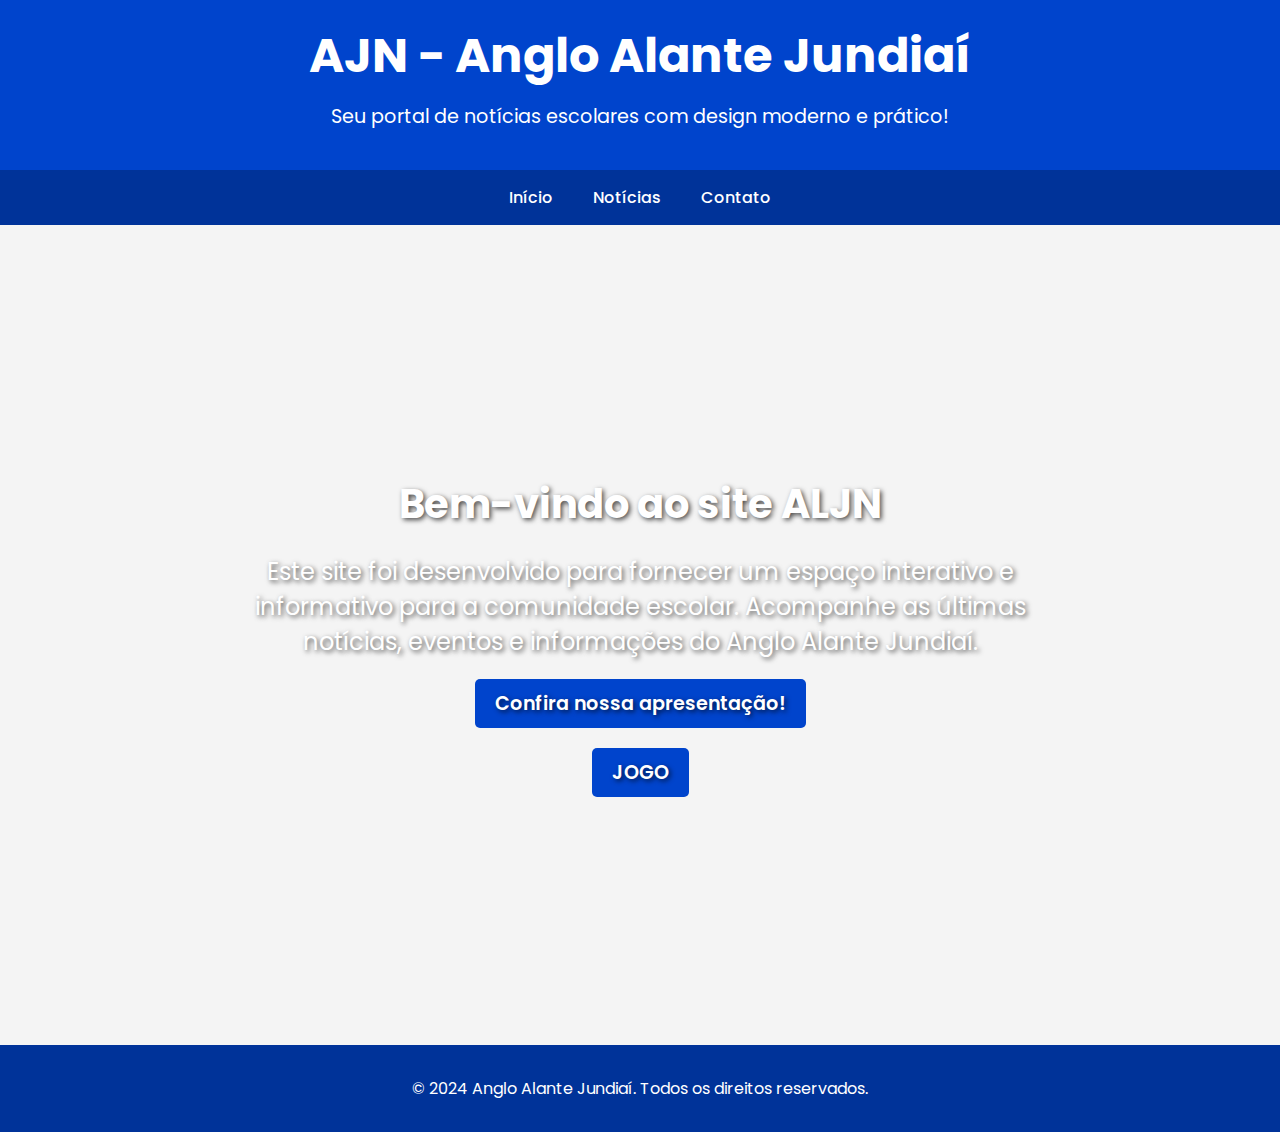
<file: index.html>
<!DOCTYPE html>
<html lang="pt-BR">
<head>
    <meta charset="UTF-8">
    <meta name="viewport" content="width=device-width, initial-scale=1.0">
    <title>AJN - Anglo Alante Jundiaí</title>
    <link rel="stylesheet" href="styles.css">
    <link href="https://fonts.googleapis.com/css2?family=Poppins:wght@300;400;600&display=swap" rel="stylesheet">
    <style>
        body, html {
            margin: 0;
            padding: 0;
            height: 100%;
            font-family: 'Poppins', sans-serif;
            background-color: #f4f4f4;
        }
        header {
            background-color: #0044cc;
            color: white;
            text-align: center;
            padding: 20px 0;
            position: relative;
        }
        header h1 {
            font-size: 3rem;
            margin: 0;
        }
        header p {
            font-size: 1.2rem;
            margin-top: 10px;
        }
        nav {
            background-color: #003399;
            display: flex;
            justify-content: center;
            position: sticky;
            top: 0;
            z-index: 1000;
        }
        nav a {
            color: white;
            text-decoration: none;
            padding: 15px 20px;
            font-size: 1rem;
            font-weight: 500;
            transition: background-color 0.3s, font-size 0.3s;
        }
        nav a:hover {
            background-color: #002266;
            font-size: 1.1rem;
        }
        .hero {
            height: calc(100vh - 80px); /* Ajusta a altura para cobrir toda a tela menos o header e nav */
            display: flex;
            flex-direction: column;
            justify-content: center;
            align-items: center;
            background: url('https://www.abcdacomunicacao.com.br/wp-content/uploads/Anglo-Alante-Oficial-750x375.png') no-repeat center center/cover;
            color: white;
            text-shadow: 2px 2px 5px rgba(0, 0, 0, 0.7);
        }
        .hero h2 {
            font-size: 2.5rem;
            margin: 0;
        }
        .hero p {
            font-size: 1.5rem;
            margin: 20px 0;
            max-width: 800px;
            text-align: center;
        }
        .hero a {
            background-color: #0044cc;
            color: white;
            text-decoration: none;
            padding: 10px 20px;
            font-size: 1.2rem;
            font-weight: 600;
            border-radius: 5px;
            transition: background-color 0.3s;
        }
        .hero a:hover {
            background-color: #003399;
        }
        .jogo-btn {
            background-color: #ff6600; /* Cor laranja */
            margin-top: 20px; /* Espaço entre os botões */
        }
        .jogo-btn:active {
            background-color: #e65c00; /* Cor laranja mais escura ao clicar */
        }
        footer {
            background-color: #003399;
            color: white;
            text-align: center;
            padding: 15px;
            position: relative;
            bottom: 0;
        }
    </style>
</head>
<body>

<header>
    <h1>AJN - Anglo Alante Jundiaí</h1>
    <p>Seu portal de notícias escolares com design moderno e prático!</p>
</header>

<nav>
    <a href="index.html">Início</a>
    <a href="noticias.html">Notícias</a>
    <a href="contato.html">Contato</a>
</nav>

<div class="hero">
    <h2>Bem-vindo ao site ALJN</h2>
    <p>
        Este site foi desenvolvido para fornecer um espaço interativo e informativo para a comunidade escolar. 
        Acompanhe as últimas notícias, eventos e informações do Anglo Alante Jundiaí.
    </p>
    <a href="eletiva.pdf"_blank">Confira nossa apresentação!</a>
    <a href="gamepage.html" class="jogo-btn" target="_blank">JOGO</a> <!-- Novo botão -->
</div>

<footer>
    <p>&copy; 2024 Anglo Alante Jundiaí. Todos os direitos reservados.</p>
</footer>

</body>
</html>
</file>
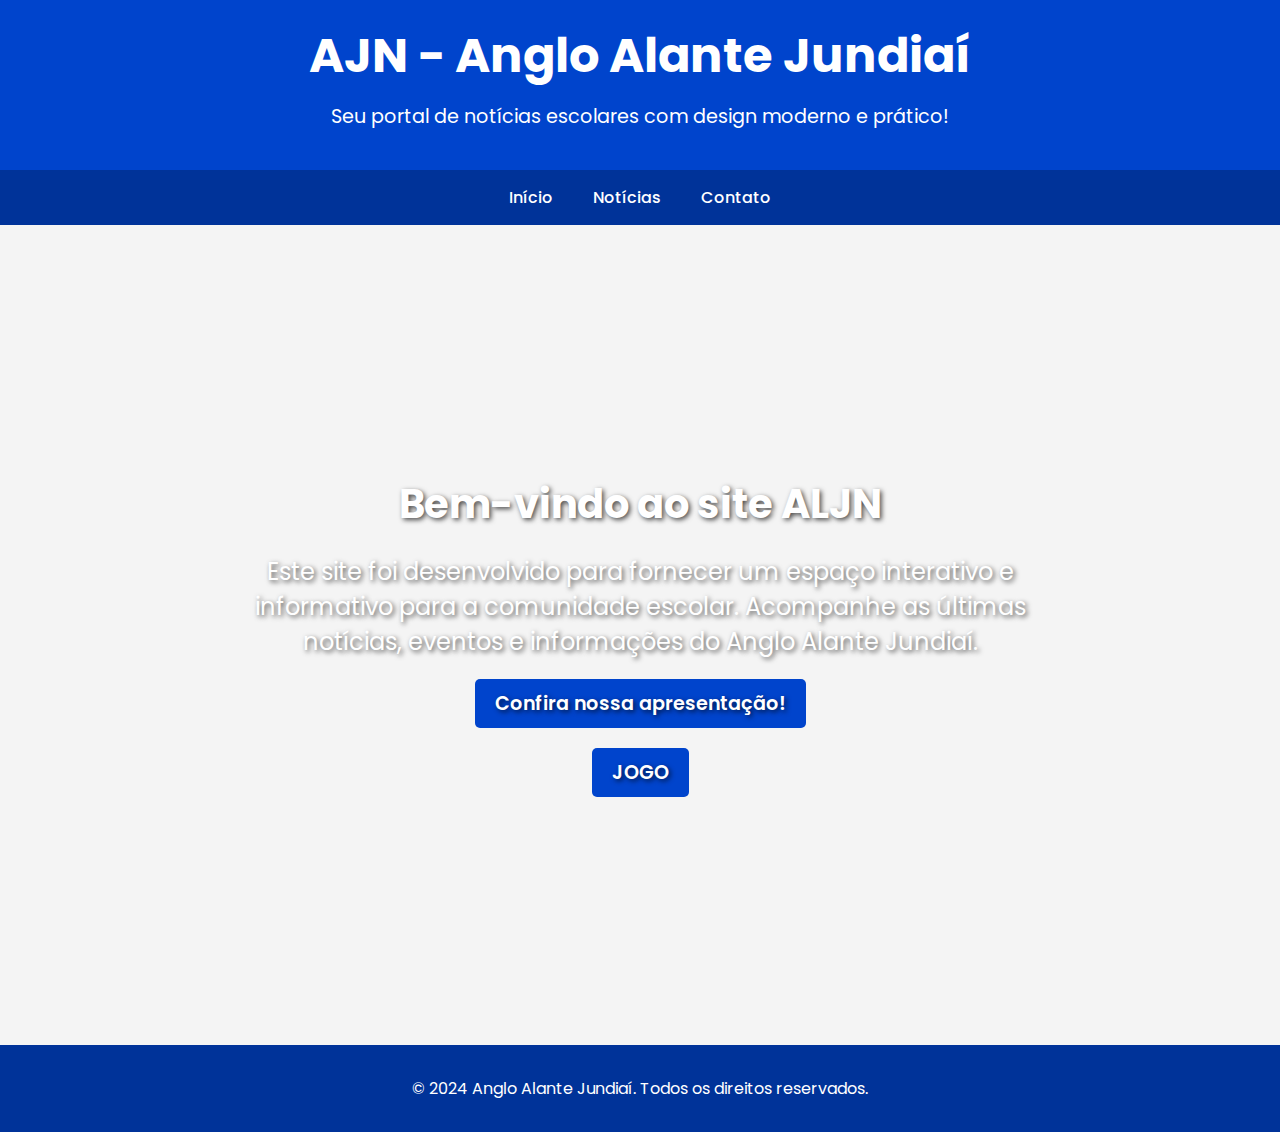
<file: site/index.html>
<!DOCTYPE html>
<html lang="pt-BR">
<head>
    <meta charset="UTF-8">
    <meta name="viewport" content="width=device-width, initial-scale=1.0">
    <title>AJN - Anglo Alante Jundiaí</title>
    <link rel="stylesheet" href="styles.css">
    <link href="https://fonts.googleapis.com/css2?family=Poppins:wght@300;400;600&display=swap" rel="stylesheet">
    <style>
        body, html {
            margin: 0;
            padding: 0;
            height: 100%;
            font-family: 'Poppins', sans-serif;
            background-color: #f4f4f4;
        }
        header {
            background-color: #0044cc;
            color: white;
            text-align: center;
            padding: 20px 0;
            position: relative;
        }
        header h1 {
            font-size: 3rem;
            margin: 0;
        }
        header p {
            font-size: 1.2rem;
            margin-top: 10px;
        }
        nav {
            background-color: #003399;
            display: flex;
            justify-content: center;
            position: sticky;
            top: 0;
            z-index: 1000;
        }
        nav a {
            color: white;
            text-decoration: none;
            padding: 15px 20px;
            font-size: 1rem;
            font-weight: 500;
            transition: background-color 0.3s, font-size 0.3s;
        }
        nav a:hover {
            background-color: #002266;
            font-size: 1.1rem;
        }
        .hero {
            height: calc(100vh - 80px); /* Ajusta a altura para cobrir toda a tela menos o header e nav */
            display: flex;
            flex-direction: column;
            justify-content: center;
            align-items: center;
            background: url('https://www.abcdacomunicacao.com.br/wp-content/uploads/Anglo-Alante-Oficial-750x375.png') no-repeat center center/cover;
            color: white;
            text-shadow: 2px 2px 5px rgba(0, 0, 0, 0.7);
        }
        .hero h2 {
            font-size: 2.5rem;
            margin: 0;
        }
        .hero p {
            font-size: 1.5rem;
            margin: 20px 0;
            max-width: 800px;
            text-align: center;
        }
        .hero a {
            background-color: #0044cc;
            color: white;
            text-decoration: none;
            padding: 10px 20px;
            font-size: 1.2rem;
            font-weight: 600;
            border-radius: 5px;
            transition: background-color 0.3s;
        }
        .hero a:hover {
            background-color: #003399;
        }
        .jogo-btn {
            background-color: #ff6600; /* Cor laranja */
            margin-top: 20px; /* Espaço entre os botões */
        }
        .jogo-btn:active {
            background-color: #e65c00; /* Cor laranja mais escura ao clicar */
        }
        footer {
            background-color: #003399;
            color: white;
            text-align: center;
            padding: 15px;
            position: relative;
            bottom: 0;
        }
    </style>
</head>
<body>

<header>
    <h1>AJN - Anglo Alante Jundiaí</h1>
    <p>Seu portal de notícias escolares com design moderno e prático!</p>
</header>

<nav>
    <a href="index.html">Início</a>
    <a href="noticias.html">Notícias</a>
    <a href="contato.html">Contato</a>
</nav>

<div class="hero">
    <h2>Bem-vindo ao site ALJN</h2>
    <p>
        Este site foi desenvolvido para fornecer um espaço interativo e informativo para a comunidade escolar. 
        Acompanhe as últimas notícias, eventos e informações do Anglo Alante Jundiaí.
    </p>
    <a href="https://example.com/presentation" target="_blank">Confira nossa apresentação!</a>
    <a href="gamepage.html" class="jogo-btn" target="_blank">JOGO</a> <!-- Novo botão -->
</div>

<footer>
    <p>&copy; 2024 Anglo Alante Jundiaí. Todos os direitos reservados.</p>
</footer>

</body>
</html>
</file>
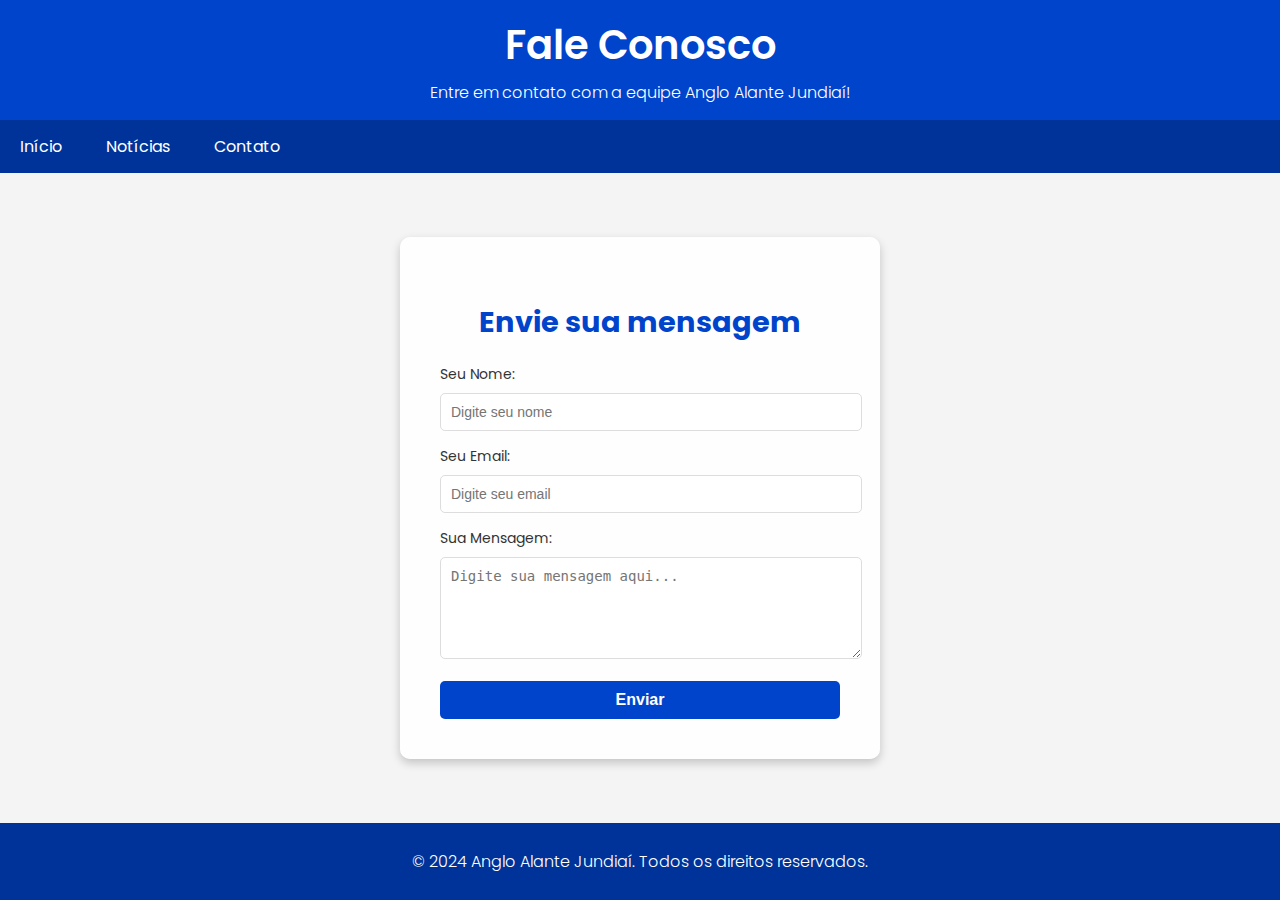
<file: contato.html>
<!DOCTYPE html>
<html lang="pt-BR">
<head>
    <meta charset="UTF-8">
    <meta name="viewport" content="width=device-width, initial-scale=1.0">
    <title>Contato - Anglo Alante Jundiaí</title>
    <link href="https://fonts.googleapis.com/css2?family=Poppins:wght@300;400;600&display=swap" rel="stylesheet">
    <style>
        body {
            font-family: 'Poppins', sans-serif;
            margin: 0;
            padding: 0;
            background-color: #f4f4f4;
            color: #333;
            height: 100vh;
            display: flex;
            flex-direction: column;
        }
        header {
            background-color: #0044cc;
            color: white;
            padding: 15px 20px;
            text-align: center;
        }
        header h1 {
            margin: 0;
            font-weight: 600;
            font-size: 2.5rem;
        }
        header p {
            margin: 5px 0 0;
            font-weight: 300;
            font-size: 1rem;
        }
        nav {
            background-color: #003399;
            overflow: hidden;
        }
        nav a {
            color: white;
            text-decoration: none;
            padding: 14px 20px;
            display: inline-block;
            font-weight: 400;
            transition: background-color 0.3s, font-weight 0.3s;
        }
        nav a:hover {
            background-color: #002266;
            font-weight: 600;
        }
        .container {
            flex: 1;
            display: flex;
            justify-content: center;
            align-items: center;
            background: url('https://i.ytimg.com/vi/quPkcJYSrVk/hq720.jpg?sqp=-oaymwEhCK4FEIIDSFryq4qpAxMIARUAAAAAGAElAADIQj0AgKJD&rs=AOn4CLBSxBKrsXsnSDQrc4aZivO1dviG-w') no-repeat center center/cover;
        }
        .contact-form {
            background: rgba(255, 255, 255, 0.9);
            padding: 40px;
            border-radius: 10px;
            box-shadow: 0 4px 10px rgba(0, 0, 0, 0.2);
            width: 400px;
        }
        .contact-form h2 {
            font-size: 1.8rem;
            color: #0044cc;
            margin-bottom: 20px;
            text-align: center;
        }
        .contact-form label {
            font-weight: 400;
            margin-bottom: 8px;
            display: block;
            font-size: 14px;
            color: #333;
        }
        .contact-form input,
        .contact-form textarea {
            width: 100%;
            padding: 10px;
            margin-bottom: 15px;
            border: 1px solid #ddd;
            border-radius: 5px;
            font-size: 14px;
        }
        .contact-form button {
            width: 100%;
            padding: 10px;
            border: none;
            border-radius: 5px;
            background-color: #0044cc;
            color: white;
            font-weight: 600;
            font-size: 16px;
            cursor: pointer;
            transition: background-color 0.3s;
        }
        .contact-form button:hover {
            background-color: #002266;
        }
        footer {
            background: #003399;
            color: white;
            text-align: center;
            padding: 10px 20px;
            font-weight: 300;
        }
    </style>
</head>
<body>

<header>
    <h1>Fale Conosco</h1>
    <p>Entre em contato com a equipe Anglo Alante Jundiaí!</p>
</header>

<nav>
    <a href="index.html">Início</a>
    <a href="noticias.html">Notícias</a>
    <a href="contato.html">Contato</a>
</nav>

<div class="container">
    <form class="contact-form" action="https://formspree.io/f/myform" method="POST">
        <h2>Envie sua mensagem</h2>
        <label for="name">Seu Nome:</label>
        <input type="text" id="name" name="name" placeholder="Digite seu nome" required>

        <label for="email">Seu Email:</label>
        <input type="email" id="email" name="_replyto" placeholder="Digite seu email" required>

        <label for="message">Sua Mensagem:</label>
        <textarea id="message" name="message" rows="5" placeholder="Digite sua mensagem aqui..." required></textarea>

        <button type="submit">Enviar</button>
    </form>
</div>

<footer>
    <p>&copy; 2024 Anglo Alante Jundiaí. Todos os direitos reservados.</p>
</footer>

</body>
</html>
</file>
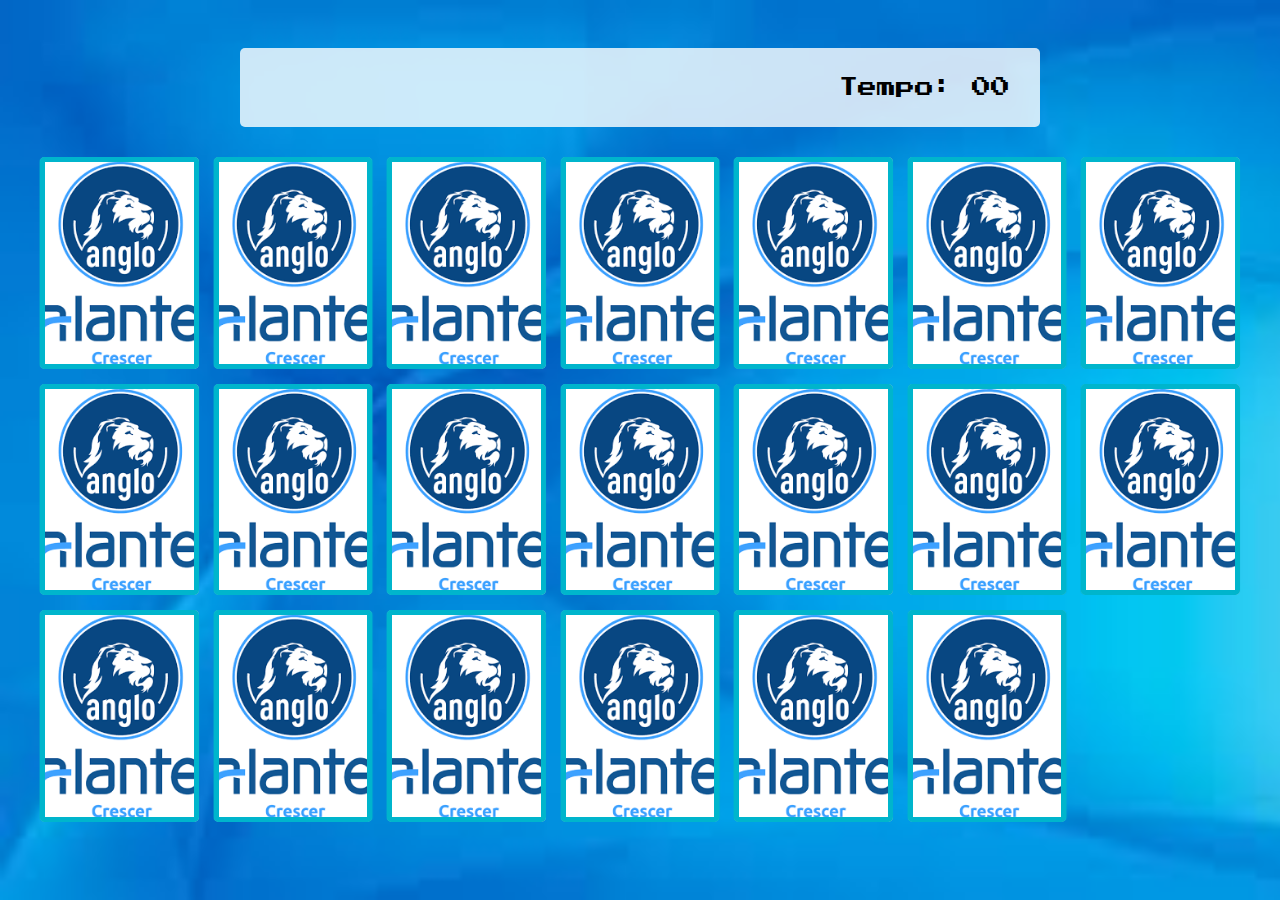
<file: game.html>
<!DOCTYPE html>
<html lang="en">

<head>
  <meta charset="UTF-8">
  <meta name="viewport" content="width=device-width, initial-scale=1.0">
  <link rel="stylesheet" href="../css/reset.css">
  <link rel="stylesheet" href="../css/game.css">

  <script defer src="../js/game.js"></script>

  <title>Memory Game</title>
</head>

<body>

  <main>
    <header>
      <span class="player"></span>
      <span>Tempo: <span class="timer">00</span></span>
    </header>

    <div class="grid"></div>
  </main>

</body>

</html>
</file>
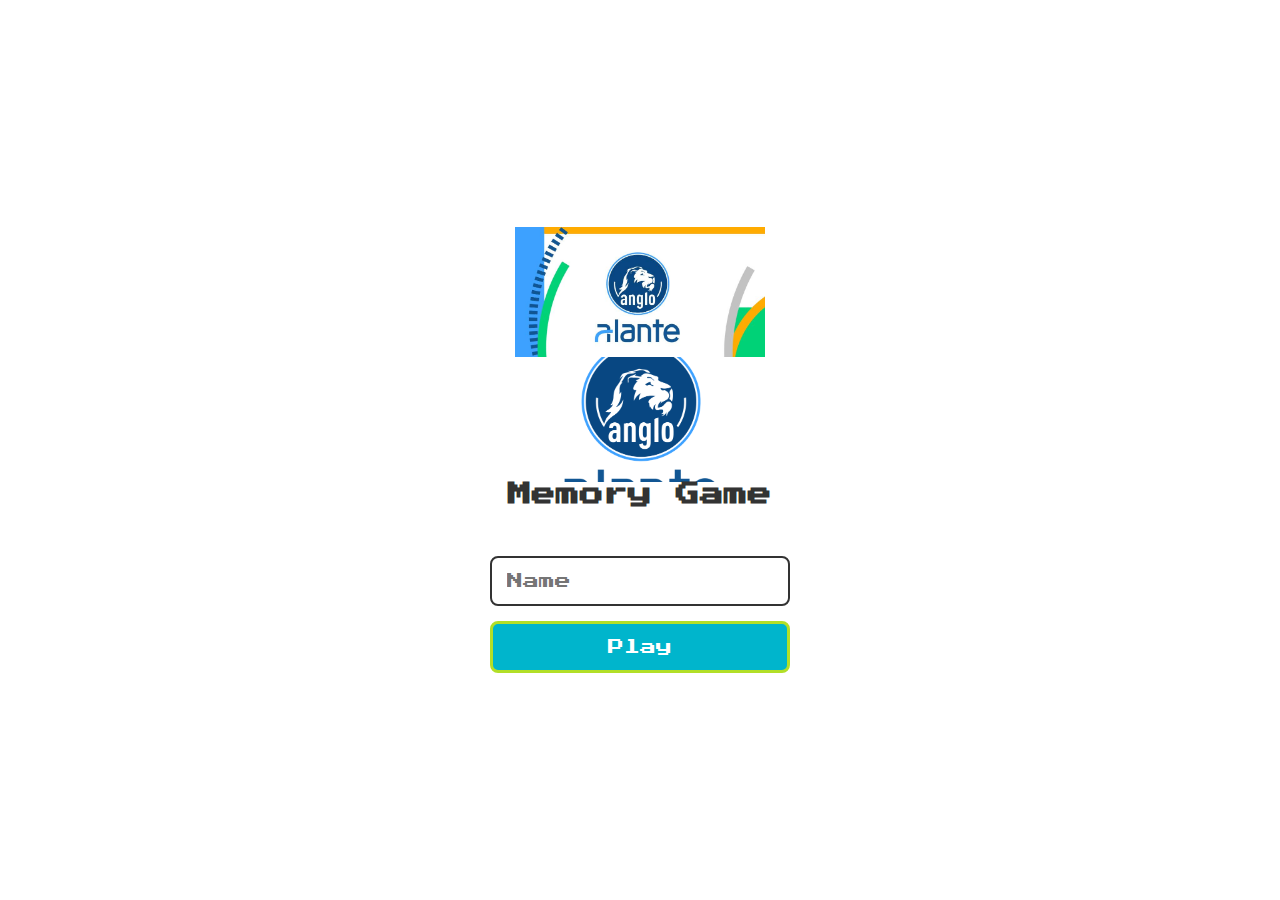
<file: gamepage.html>
<!DOCTYPE html>
<html lang="en">

<head>
  <meta charset="UTF-8">
  <meta name="viewport" content="width=device-width, initial-scale=1.0">

  <link rel="stylesheet" href="./css/reset.css">
  <link rel="stylesheet" href="./css/login.css">

  <script defer src="./js/login.js"></script>
  <link rel="shortcut icon" href="./images/brain.png" type="image/x-icon">
  <title>Memory Game | Login</title>
</head>

<body>

  <form class="login-form">

    <div class="login__header">
      <img src="./images/logo.png" alt="logo">
      <img src="./images/cerebro.jpg" alt="brain icon">
      <h1>Memory Game</h1>
    </div>

    <input type="text" placeholder="Name" class="login__input">
    <button type="submit" class="login__button">Play</button>

  </form>

</body>

</html>
</file>
<file: styles.css>
a img {
    width: 300px;
    height: 150px;
    object-fit: cover; /* Garante que a imagem será cortada para se ajustar ao tamanho */
}
</file>
<file: site/styles.css>
a img {
    width: 300px;
    height: 150px;
    object-fit: cover; /* Garante que a imagem será cortada para se ajustar ao tamanho */
}
</file>
<file: css/game.css>
main {
  display: flex;
  flex-direction: column;
  width: 100%;
  background-image: url('../images/bg.jpg');
  background-size: cover;
  min-height: 100vh;
  align-items: center;
  justify-content: center;
  padding: 20px 20px 50px;
}

header {
  display: flex;
  align-items: center;
  justify-content: space-between;
  background-color: rgba(255, 255, 255, 0.8);
  font-size: 1.2em;
  width: 100%;
  max-width: 800px;
  padding: 30px;
  margin: 0 0 30px;
  border-radius: 5px;
}

.grid {
  display: grid;
  grid-template-columns: repeat(7, 1fr);
  gap: 15px;
  width: 100%;
  max-width: 1200px;
  margin: 0 auto;
}

.card {
  aspect-ratio: 3/4;
  width: 100%;
  border-radius: 5px;
  position: relative;
  transition: all 400ms ease;
  transform-style: preserve-3d;
  background-color: #ccc;
}

.face {
  width: 100%;
  height: 100%;
  position: absolute;
  background-size: cover;
  background-position: center;
  border: 5px solid #00b5cc;
  border-radius: 5px;
  transition: all 400ms ease;
}

.front {
  transform: rotateY(180deg);
}

.back {
  background-image: url('../images/back.png');
  backface-visibility: hidden;
}

.reveal-card {
  transform: rotateY(180deg);
}

.disabled-card {
  filter: saturate(0);
  opacity: 0.5;
}

@media screen and (max-width:920px) {
  .grid {
    grid-template-columns: repeat(5, 1fr);

  }
}
</file>
<file: css/login.css>
.login-form {
  align-items: center;
  display: flex;
  flex-direction: column;
  height: 100vh;
  justify-content: center;
}

.login__header {
  align-items: center;
  display: flex;
  flex-direction: column;
  justify-content: center;
  margin-bottom: 50px;
}

.login__header img {
  width: 250px;
}



.login__header h1 {
  color: #333;
  font-size: 1.5em;
}

.login__input {
  border: 2px solid #333;
  border-radius: 8px;
  color: #333;
  font-size: 1em;
  margin-bottom: 15px;
  max-width: 300px;
  outline: none;
  padding: 15px;
  width: 100%;
}

.login__button {
  background-color: #00b5cc;
  border: 3px solid #b2df28;
  border-radius: 8px;
  color: #fff;
  cursor: pointer;
  font-size: 1em;
  max-width: 300px;
  padding: 15px;
  width: 100%;
}

.login__button:disabled {
  background-color: #eee;
  border: 2px solid #969595;
  color: #aaa;
  cursor: auto;
}
</file>
